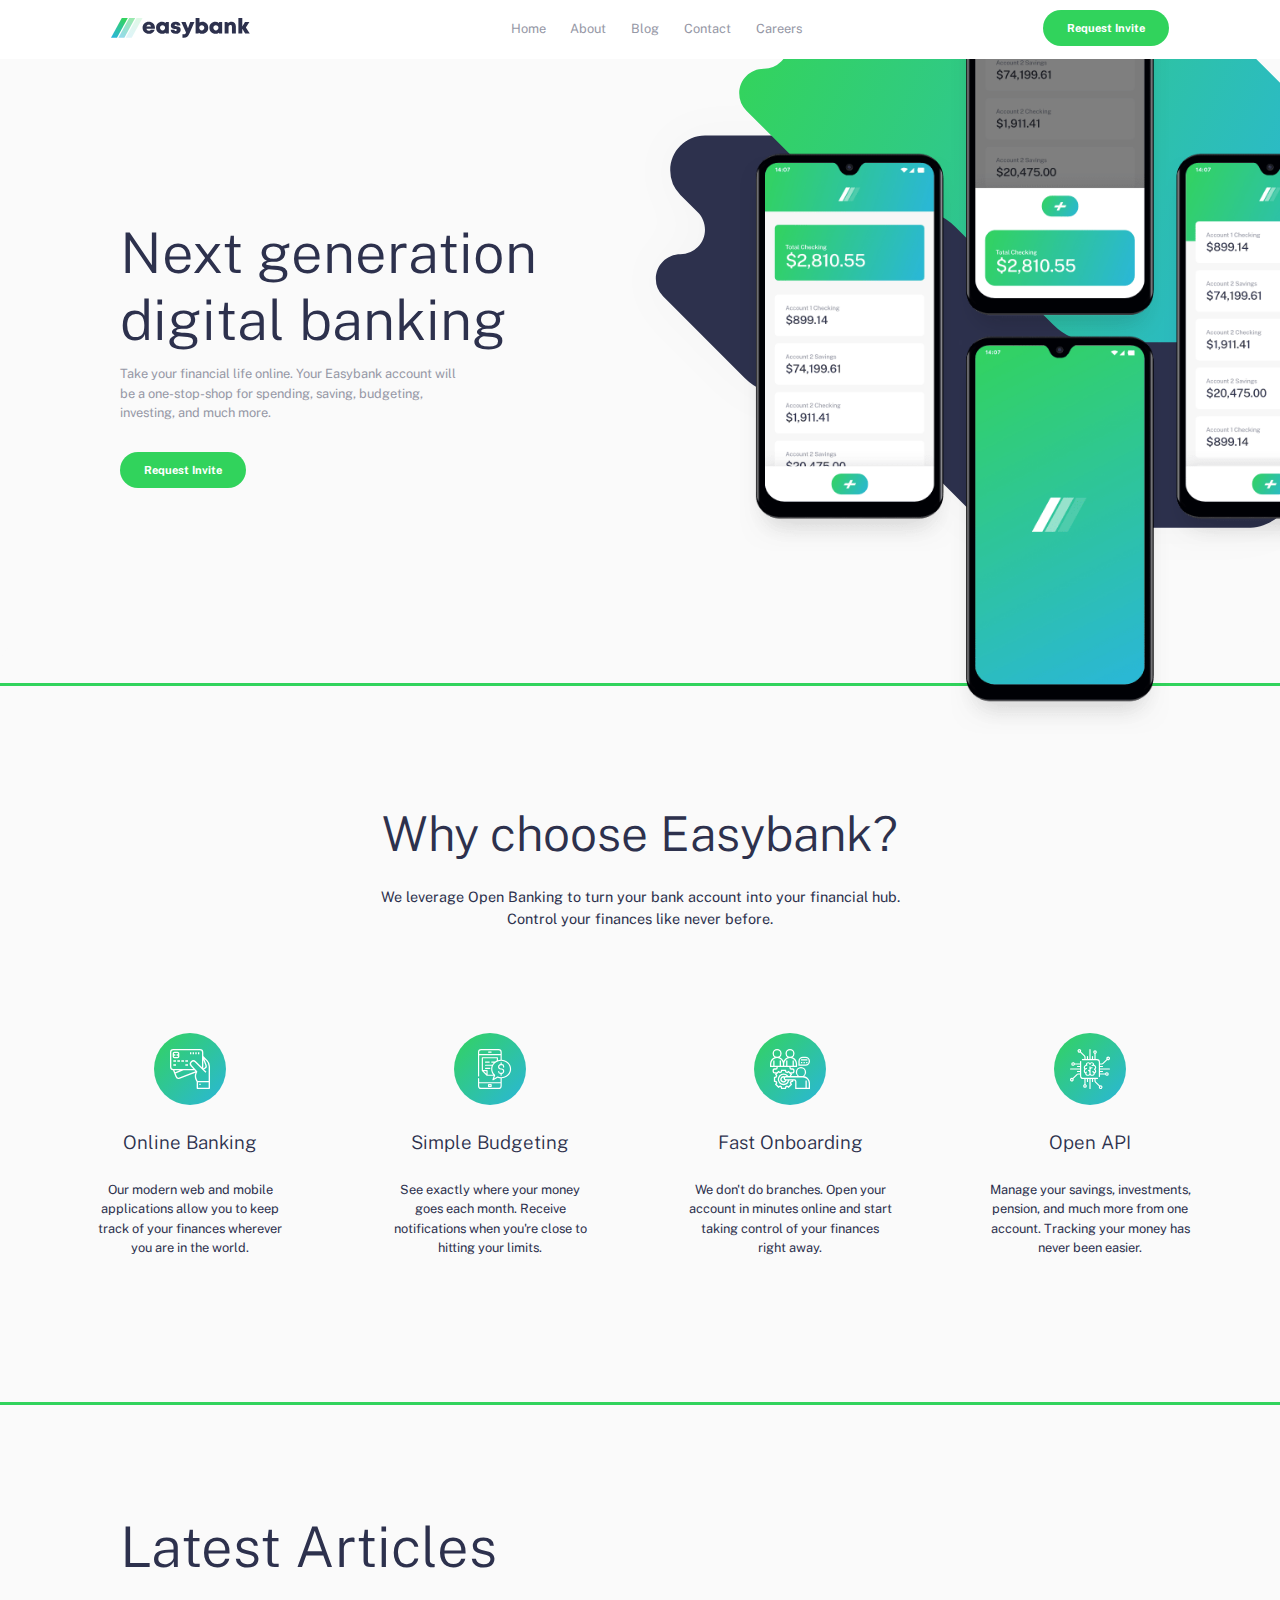
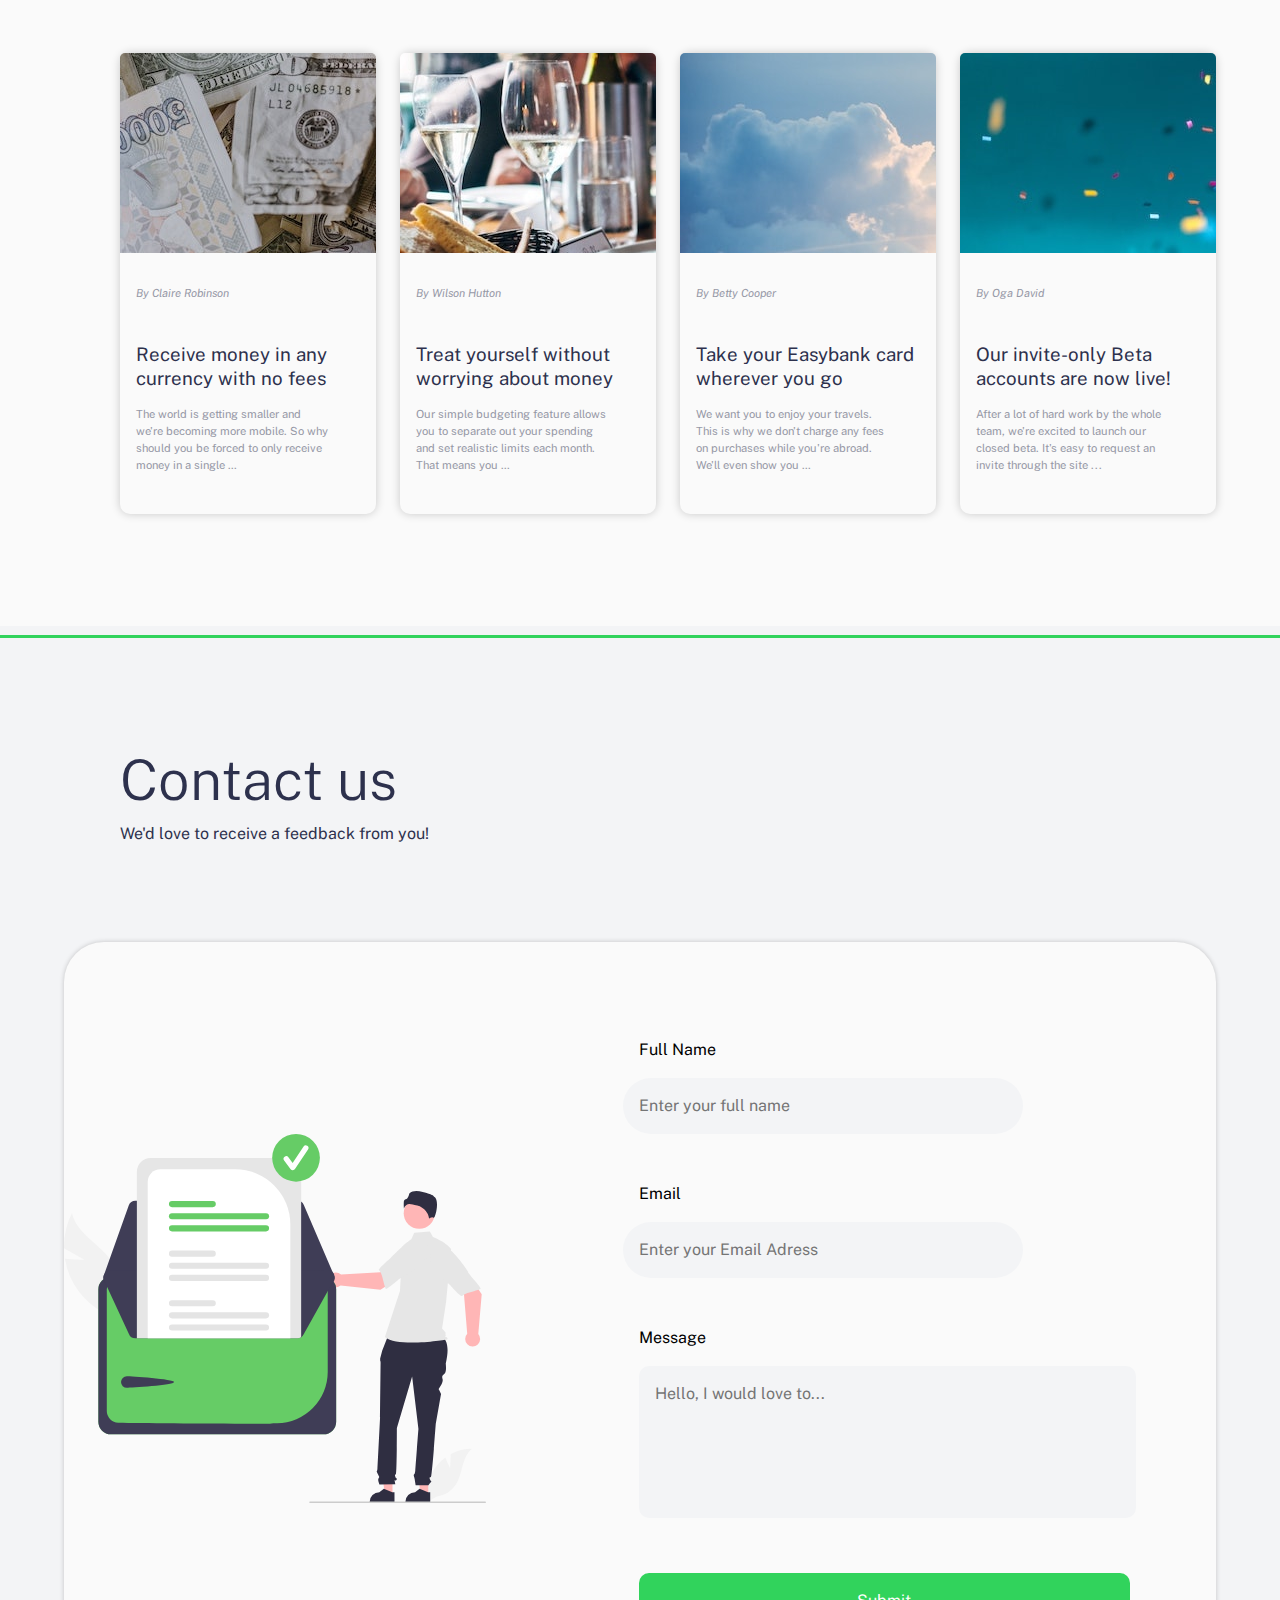
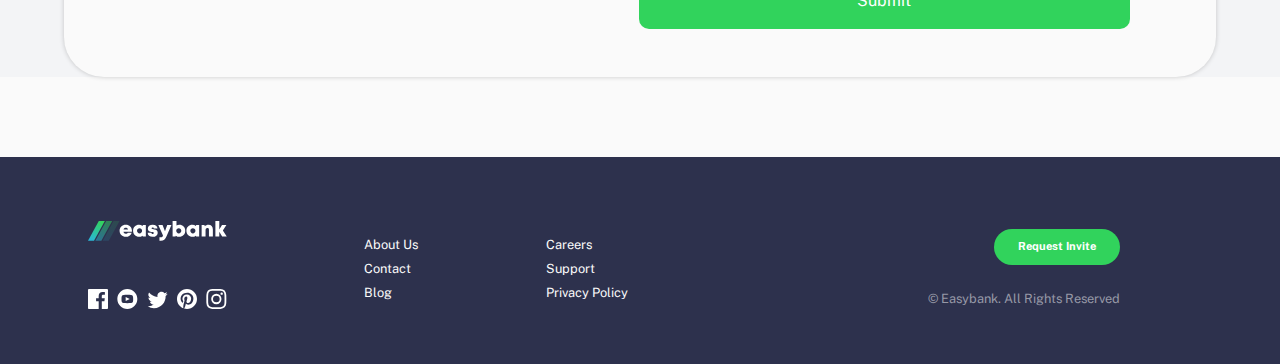
<file: fem-easybank/index.html>
<!DOCTYPE html>
<html lang="en">

<head>
    <meta charset="UTF-8">
    <meta http-equiv="X-UA-Compatible" content="IE=edge">
    <meta name="viewport" content="width=device-width, initial-scale=1.0">
    <title>Easybank landing page</title>
    <link rel="icon" href="images/icon-api.svg">
    <link rel="stylesheet" href="style.css">
    <!-- Google font -->
    <link href="https://fonts.googleapis.com/css2?family=Public+Sans:wght@300;400;700&display=swap" rel="stylesheet">
    <!-- Css animations -->
    <link rel="stylesheet" href="https://cdnjs.cloudflare.com/ajax/libs/animate.css/4.1.1/animate.min.css" />
</head>

<body>
    <!-- Navigation  -->
    <nav id="nav">
        <div class="navbar" id="navbar">
            <div>
                <a href="#"><img src="images/logo.svg" alt="logo" aria-label="logo"></a>
            </div>
            <div class="navlist">
                <ul>
                    <l1><a href="#">Home</a></l1>
                    <l1><a href="#about-us">About</a></l1>
                    <l1><a href="#blog">Blog</a></l1>
                    <l1><a href="#contact-us">Contact</a></l1>
                    <l1><a href="#footer">Careers</a></l1>
                </ul>
            </div>
            <div>
                <button class="nav-button">Request Invite</button>
            </div>

            <button class="menu">
                <img class="menu-btn" src="images/icon-hamburger.svg" alt="Menu">
                <img class="close-btn" src="images/icon-close.svg" alt="Menu">
            </button>
        </div>
    </nav>

    <main>

        <section id="home">
            <div class="home">
                <div class="home-left">
                    <h1>Next generation <br> digital banking</h1>
                    <p>Take your financial life online. Your Easybank account will be a one-stop-shop for spending, saving, budgeting, investing, and much more.</p>
                    <button class="home-btn" href="#">Request Invite</button class="home-btn">
                </div>
                <div class="home-right">
                    <img class="phone-background" src="images/bg-intro-desktop.svg" alt="">
                    <img class="phone-mockup" src="images/image-mockups.png" alt="">
                </div>
            </div>
        </section>

        <section id="about-us">
            <div class="about-us">
                <h2>Why choose Easybank?</h2>
                <p class="about-paragraph">We leverage Open Banking to turn your bank account into your financial hub.
                    <br>
                    Control your finances like never before.
                </p>
                <div class="container">
                    <div class="about-card">
                        <img src="images/icon-online.svg" aria-label="online-banking" alt="online banking">
                        <h3>Online Banking</h3>
                        <p class="card-paragraph">Our modern web and mobile applications allow you to keep track of your finances 
                            wherever you are in the world.
                        </p>
                    </div>
                    <div class="about-card">
                        <img src="images/icon-budgeting.svg" alt="Simple Budgeting" aria-label="Simple Budgeting">
                        <h3>Simple Budgeting</h3>
                        <p class="card-paragraph">See exactly where your money goes each month. Receive notifications when you're 
                            close to hitting your limits.
                        </p>
                    </div>
                    <div class="about-card">
                        <img src="images/icon-onboarding.svg" alt="Fast Onboarding" aria-label="Fast onboarding">
                        <h3>Fast Onboarding</h3>
                        <p class="card-paragraph">
                            We don't do branches. Open your account in minutes online and start taking control 
                            of your finances right away.
                        </p>
                    </div>
                    <div class="about-card">
                        <img src="images/icon-api.svg" alt="Open API" aria-label="Open API">
                        <h3>Open API</h3>
                        <p class="card-paragraph">
                            Manage your savings, investments, pension, and much more from one account. Tracking 
                            your money has never been easier.
                        </p>
                    </div>
                </div>
            </div>
        </section>


        <section id="blog">
            <div class="blog">
                <h1>Latest Articles</h1>
                <div class="container blog-container">
                    <div class="blog-card">
                        <div class="blog-card-image-one"></div>
                       <div class="blog-card-text">
                        <p><em>By Claire Robinson</em></p>
                        <h3><a href="">Receive money in any currency with no fees</a></h3>
                        <p>The world is getting smaller and we're becoming more mobile. So why should you be 
                            forced to only receive money in a single …
                        </p>
                       </div>
    
                    </div>
                    <div class="blog-card">
                        <div class="blog-card-image-two"></div>
                        <div class="blog-card-text">
                            <p><em>By Wilson Hutton</em></p>
                        <h3><a href="">Treat yourself without <br> worrying about money</a></h3>
                        <p>Our simple budgeting feature allows you to separate out your spending and set 
                            realistic limits each month. That means you …
                        </p>
                        </div>
                    </div>
                    <div class="blog-card">
                        <div class="blog-card-image-three"></div>
                        <div class="blog-card-text">
                            <p><em>By Betty Cooper</em></p>
                        <h3><a href="">Take your Easybank card wherever you go</a></h3>
                        <p>
                            We want you to enjoy your travels. This is why we don't charge any fees on purchases 
                            while you're abroad. We'll even show you …
                        </p>
                        </div>
                    </div>
                    <div class="blog-card">
                        <div class="blog-card-image-four"></div>
                        <div class="blog-card-text">
                            <p><em>By Oga David</em></p>
                        <h3><a href="">Our invite-only Beta <br> accounts are now live!</a></h3>
                        <p>After a lot of hard work by the whole team, we're excited to launch our closed beta. 
                            It's easy to request an invite through the site ...
                        </p>
                        </div>
                    </div>
                </div>
            </div>
        </section>


        <section id="contact-us">
            <div class="contact-us">
                <h1>Contact us</h1>
                <p>We'd love to receive a feedback from you!</p>
            </div>
            <div class="contact-flex">
                <div class="contact-right">
                    <img src="images/undraw_message_sent_re_q2kl.svg" alt="">
                </div>
                <div class="contact-details">
                    <form action="mailto:davidoga08@gmail.com" method="post" enctype="text/plain">
                        <div class="user-details">
                            <div class="input-box">
                                <span class="details">Full Name</span>
                                <input type="text" placeholder="Enter your full name">
                            </div>
                            <div class="input-box">
                                <span class="details">Email</span>
                                <input type="email" placeholder="Enter your Email Adress">
                            </div>
                            <div class="input-box">
                                <label class="details">Message</label><br>
                                <textarea placeholder="Hello, I would love to..." id="#" cols="50" rows="5"></textarea>
                            </div>
                            <div class="input-box">
                                <input placeholder="Send" type="submit" name="Send">
                            </div>
                            
                        </div>
                    </form>
                </div>
            </div>
        </section>


        <footer id="footer">
            <div class="footer">
                <div class="footer-grid-one">
                    <a href="#"><img src="images/logo_white.svg" alt="Logo" aria-label="Logo" href="#"></a>
                    <div class="social-links">
                        <a href="https://www.facebook.com/campaign/landing.php?&campaign_id=1652975230&extra_1=s%7Cc%7C318263867454%7Ce%7Cfacebook%20login%7C&placement=&creative=318263867454&keyword=facebook%20login&partner_id=googlesem&extra_2=campaignid%3D1652975230%26adgroupid%3D71931259148%26matchtype%3De%26network%3Dg%26source%3Dnotmobile%26search_or_content%3Ds%26device%3Dc%26devicemodel%3D%26adposition%3D%26target%3D%26targetid%3Dkwd-1409285535%26loc_physical_ms%3D1010294%26loc_interest_ms%3D%26feeditemid%3D%26param1%3D%26param2%3D&gclid=EAIaIQobChMI2aexqff3-QIVAYxoCR2HhgqDEAAYASAAEgJi9fD_BwE"><img src="images/icon-facebook.svg" alt="Facebook" aria-label="Facebook"></a>
                        <a href="https://www.youtube.com/"><img src="images/icon-youtube.svg" alt="Youtube" aria-label="Youtube"></a>
                        <a href="https://twitter.com/home?utm_source=homescreen&utm_medium=shortcut"><img src="images/icon-twitter.svg" alt="Twitter" aria-label="Twitter"></a>
                        <a href="https://www.pinterest.com/"><img src="images/icon-pinterest.svg" alt="Pinterest" aria-label="Pinterest"></a>
                        <a href="https://www.instagram.com/accounts/login/"><img src="images/icon-instagram.svg" alt="Instagram" aria-label="Instagram"></a>
                    </div>
                </div>
                <div class="footer-grid-two">
                    <div class="footer-nav">
                        <div class="footer-nav-left">
                            <p><a href="#about-us">About Us</a></p>
                            <p><a href="#contact-us">Contact</a></p>
                            <p><a href="#blog">Blog</a></p>
                        </div>
                        <div class="footer-nav-right">
                            <p><a href="#">Careers</a></p>
                            <p><a href="#">Support</a></p>
                            <p><a href="#">Privacy Policy</a></p>
                        </div>
                    </div>
                </div>
                <div class="footer-grid-three">
                    <button class="nav-button footer-button">Request Invite</button>
                    <p>&#169 Easybank. All Rights Reserved</p>
                </div>
            </div>
            </footer>

    </main>

    <script src="main.js"></script>
</body>

</html>
</file>
<file: fem-easybank/style.css>
/* Setting up important properties. */

:root {
    /* 
    color palette  
    */
    --green-clr: hsl(136, 65%, 51%);
    --cyan-clr: hsl(192, 70%, 51%);
    --dark-blue-clr: hsl(233, 26%, 24%);
    --white: hsl(0, 0%, 100%);
    --grayish-blue: hsl(233, 8%, 62%);
    --light-grey: hsl(0, 0%, 98%);
    --light-grayish-blue: hsl(220, 16%, 96%);
    padding: 0;
    margin: 0;
    box-sizing: border-box;
    list-style: none;
}


/* Andy bell css reset here  */


/* Box sizing rules */

*,
*::before,
*::after {
    box-sizing: border-box;
}


/* Remove default margin */

body,
h1,
h2,
h3,
h4,
p,
figure,
blockquote,
dl,
dd {
    margin: 0;
}

a {
    text-decoration: none;
}


/* Remove list styles on ul, ol elements with a list role, which suggests default styling will be removed */

ul[role='list'],
ol[role='list'] {
    list-style: none;
}


/* Set core root defaults */

html,
html:focus-within {
    scroll-behavior: smooth;
}


/* Set core body defaults */

body {
    min-height: 100vh;
    text-rendering: optimizeSpeed;
    line-height: 1.5;
}


/* A elements that don't have a class get default styles */

a:not([class]) {
    text-decoration-skip-ink: auto;
}


/* Make images easier to work with */

img,
picture {
    max-width: 100%;
    display: block;
}


/* Inherit fonts for inputs and buttons */

input,
button,
textarea,
select {
    font: inherit;
}


/* Remove all animations, transitions and smooth scroll for people that prefer not to see them */

@media (prefers-reduced-motion: reduce) {
    html:focus-within {
        scroll-behavior: auto;
    }
    *,
    *::before,
    *::after {
        animation-duration: 0.01ms !important;
        animation-iteration-count: 1 !important;
        transition-duration: 0.01ms !important;
        scroll-behavior: auto !important;
    }
}


/* Andy bell css reset ends  */


/* Main styling starts here */

body,
html {
    font-family: 'Public Sans', sans-serif;
    overflow-x: hidden;
}

body {
    background-color: var(--light-grey);
}

section {
    margin-left: 120px;
}

button:hover {
    cursor: pointer;
}


/* Navigation styling starts here */

.navbar {
    display: flex;
    position: fixed;
    width: 100vw;
    z-index: 1111111;
    justify-content: space-around;
    align-items: center;
    padding-bottom: 3px;
    background-color: var(--white);
    transition: all .2s ease-in-out;
}

.nav-button,
.home-btn {
    border: none;
    font-size: .7rem;
    font-weight: 700;
    color: var(--white);
    padding: .6rem 1.5rem;
    border-radius: 30px;
    background-color: var(--green-clr);
    transition: all .3s ease-in-out;
}

.nav-button:hover,
.nav-button:focus {
    background-color: hsl(136, 100%, 50%);
}

.navlist a {
    color: var(--grayish-blue);
    font-size: .8rem;
    margin-right: 1.3rem;
    position: relative;
    transition: .3s;
}

.navlist a:hover {
    color: black;
}

.navlist a::after {
    content: '';
    position: absolute;
    left: 0;
    bottom: -8px;
    background-color: var(--green-clr);
    height: 3px;
    width: 0%;
    transition: .3s;
}

.navlist a:hover::after,
.navlist a:focus::after {
    width: 100%;
}

.menu {
    display: none;
}


/* .menu-btn {
    display: none;
}

.close-btn {
    display: none;
} */


/* Navigation styling ends here */


/* Body styling starts here */


/* Home styling starts here */

.home-right img {
    position: absolute;
    right: -100px;
    top: -50px;
    z-index: 1;
}

.home-left {
    padding-top: 220px;
}

.box-shadow {
    box-shadow: 0 5px 5px 0 rgba(0, 0, 0, .2);
}

.phone-background {
    width: 60%;
}

.phone-mockup {
    width: 50%;
}

.home-left h1 {
    font-size: 3.5rem;
    font-weight: 300;
    color: var(--dark-blue-clr);
    width: 500px;
    line-height: 1.2;
    margin-bottom: 10px;
}

.home-left p {
    width: 350px;
    font-size: .8rem;
    color: var(--grayish-blue);
}

.home-btn {
    margin-top: 30px;
}

.home-btn:hover,
.home-btn:focus {
    background-color: hsl(136, 100%, 50%);
}


/* Home styling ends here */


/* About us styling starts here */

#about-us {
    background-color: var(--light-grey);
    margin-left: 0;
    margin-top: 150px;
    z-index: -1;
    border-top-left-radius: 30px;
    border-top-right-radius: 30px;
}

.about-us h2 {
    padding-top: 10rem;
    text-align: center;
    font-size: 2rem;
    font-weight: 300;
    color: var(--dark-blue-clr);
    font-size: 3rem;
    padding-bottom: 1rem;
    position: relative;
}

.about-us h2::after {
    content: '';
    height: 3px;
    position: absolute;
    left: 0;
    bottom: 12.5rem;
    width: 100%;
    background-color: var(--green-clr);
}

.about-us h3 {
    font-weight: 300;
    color: var(--dark-blue-clr);
    padding-bottom: 1.5rem;
}

.about-us p {
    font-size: .9rem;
    text-align: center;
    color: var(--dark-blue-clr);
    font-size: .8rem;
}

.about-us .about-paragraph {
    text-align: center;
    font-size: .9rem;
    margin-bottom: 5rem;
}

.container {
    display: grid;
    content: '';
    align-items: center;
    justify-content: center;
    gap: 3rem;
    margin-left: 4rem;
    margin-right: 4rem;
    grid-template-columns: 1fr 1fr 1fr 1fr;
}

.about-card {
    text-align: center;
    border-radius: 50px;
    transition: all .5s ease-in-out;
    margin-bottom: 6rem;
}

.about-card:hover,
.about-card:focus {
    background-color: var(--white);
    box-shadow: 0px 5px 30px 0 rgba(0, 0, 0, .2);
    transform: scale(1.1);
}

.card-paragraph {
    padding-bottom: 2.5rem;
    padding-left: 1.5rem;
    padding-right: 1.5rem;
}

.about-card img {
    display: inline-block;
    padding-top: 1.5rem;
    padding-bottom: 1rem;
}


/* About us styling ends here */


/* Blog section sytling starts */

#blog {
    padding-top: 7rem;
}

.blog h1 {
    font-size: 3.5rem;
    font-weight: 300;
    color: var(--dark-blue-clr);
    position: relative;
}

.blog h1::after {
    content: '';
    height: 3px;
    position: absolute;
    left: -8rem;
    bottom: 11.5rem;
    width: 130%;
    background-color: var(--green-clr);
}

.blog-card-image-one,
.blog-card-image-two,
.blog-card-image-three,
.blog-card-image-four {
    background-size: cover;
    height: 200px;
    margin-bottom: 2rem;
    border-top-left-radius: 5px;
    border-top-right-radius: 5px;
}

.blog-card-image-one {
    background: url(../fem-easybank/images/image-currency.jpg);
}

.blog-card-image-two {
    background: url(../fem-easybank/images/image-restaurant.jpg);
}

.blog-card-image-three {
    background: url(../fem-easybank/images/image-plane.jpg);
}

.blog-card-image-four {
    background: url(../fem-easybank/images/image-confetti.jpg);
}

.blog-container {
    gap: 1.5rem;
    margin-left: 0;
    margin-top: 4rem;
    padding-bottom: 4rem;
}

.blog-card {
    border-radius: 10px;
    box-shadow: 0 0px 10px 0 rgba(0, 0, 0, .2);
    margin-bottom: 3rem;
    transition: all .3s ease-in-out;
}

.blog-card:hover,
.blog-card:focus {
    transform: scale(1.1);
}

.blog-card em {
    font-size: .7rem;
}

.blog-card-text {
    padding-left: 1rem;
}

.blog-card h3 {
    font-weight: 400;
    line-height: 1.3;
    padding-bottom: 1rem;
}

.blog-card h3 a {
    color: var(--dark-blue-clr);
    transition: all .2s ease-in-out;
}

.blog-card h3 a:hover,
.blog-card h3 a:focus {
    color: var(--green-clr);
}

.blog-card p {
    font-size: .7rem;
    color: var(--grayish-blue);
    padding-right: 3rem;
    padding-bottom: 2.5rem;
}


/* Blog secion styling ends */


/* Contact us styling starts */

#contact-us {
    background-color: var(--light-grayish-blue);
    margin-left: 0;
}

.contact-us {
    margin-left: 120px;
}

.contact-us h1 {
    font-size: 3.5rem;
    font-weight: 300;
    color: var(--dark-blue-clr);
    padding-top: 7rem;
    position: relative;
}

.contact-us p {
    margin-bottom: 6rem;
    color: var(--dark-blue-clr);
    font-weight: 400;
}

.contact-us h1::after {
    content: '';
    height: 3px;
    position: absolute;
    left: -8rem;
    bottom: 11.5rem;
    width: 130%;
    background-color: var(--green-clr);
}

.contact-flex {
    display: flex;
    border-radius: 50px;
    background-color: var(--light-grey);
    border-radius: 40px;
    margin-right: 4rem;
    margin-left: 4rem;
    box-shadow: 0 0px 5px 0 rgba(0, 0, 0, .2);
}

.contact-right img {
    width: 80%;
    margin-top: 12rem;
    margin-right: 0;
}

.user-details {
    margin-top: 6rem;
    margin-right: 5rem;
}

.details,
textarea {
    margin-left: 3rem;
}

.input-box {
    padding-bottom: 3rem;
}

input[type=text],
input[type=email] {
    border: none;
    margin-top: 1rem;
    padding: 1rem;
    background-color: var(--light-grayish-blue);
    width: 400px;
    border-radius: 30px;
    margin-left: 2rem;
    margin-right: 3rem;
}

input[type=submit] {
    padding: 1rem;
    width: 90%;
    background-color: var(--green-clr);
    border: none;
    border-radius: 10px;
    color: var(--white);
    margin-left: 3rem;
    transition: all .3s ease-in-out;
}

input[type=submit]:hover,
input[type=submit]:focus {
    background-color: hsl(136, 100%, 50%);
}

textarea {
    border: none;
    background-color: var(--light-grayish-blue);
    border-radius: 10px;
    margin-top: 1rem;
    padding: 1rem;
    resize: none;
}


/* contact us styling ends */


/* Footer styling starts here */

#footer {
    background-color: var(--dark-blue-clr);
    margin-top: 5rem;
}


/* footer styling ends here */

.footer {
    display: grid;
    content: '';
    grid-template-columns: 1fr 1fr 2fr;
    padding-bottom: 3rem;
    padding-top: 4rem;
    place-items: center;
    justify-content: center;
}

.social-links img {
    display: inline-block;
    margin-top: 3rem;
    padding-right: 5px;
}

.social-links img:hover,
.social-links img:focus {
    position: relative;
    bottom: 3px;
}

.footer-nav {
    display: flex;
}

.footer-nav-left {
    margin-right: 8rem;
}

.footer-grid-one img {
    cursor: pointer;
}

.footer-grid-two {
    margin-left: 2rem;
}

.footer-grid-two a {
    color: var(--light-grey);
    font-size: .8rem;
    transition: .3;
}

.footer-grid-two a:hover,
.footer-grid-two a:focus {
    color: var(--green-clr);
}

.footer-grid-three p {
    color: var(--grayish-blue);
    font-size: .8rem;
}

.footer-grid-three {
    text-align: end;
    margin-left: 8rem;
}

.footer-button {
    margin-bottom: 1.5rem;
}


/* Body styling ends here */


/* Main styling ends here */


/* Media queries start here */

@media(max-width: 1190px) {
    .footer {
        grid-template-columns: 1fr 1fr 1fr;
    }
    .footer-grid-three {
        margin-left: 5rem;
    }
}

@media(max-width: 1024px) {
    section {
        margin-left: 50px;
    }
    .phone-background {
        width: 65%;
    }
    .phone-mockup {
        width: 60%;
    }
    .container {
        grid-template-columns: 1fr 1fr;
        column-gap: 8rem;
        row-gap: 2rem;
        margin-left: 7rem;
        margin-right: 7rem;
    }
    .home-left h1 {
        font-size: 3rem;
    }
}

@media(max-width: 900px) {
    #about-us {
        margin-top: 30px;
    }
    .blog-container {
        margin-left: 3.3rem;
    }
    .footer-grid-three {
        margin-top: 2rem;
        margin-left: 9rem;
        text-align: start;
    }
    .footer-grid-three button {
        float: left;
    }
    .footer {
        grid-template-columns: 1fr 1fr;
    }
    .footer-grid-three p {
        display: inline-block;
    }
}

@media(max-width: 800px) {
    .home-left {
        padding-top: 150px;
    }
    .home-left h1 {
        font-size: 2.5rem;
    }
    .home-left p {
        font-size: .7rem;
    }
    .footer-grid-three {
        margin-left: 7.5rem;
    }
    .blog-container {
        column-gap: 5rem;
    }
    .about-us h2::after {
        bottom: 11rem;
    }
}

@media(max-width: 768px) {
    .container {
        column-gap: 5rem;
        margin-left: 4rem;
        margin-right: 4rem;
    }
    .blog-container {
        margin-left: 1rem;
    }
}

@media(max-width: 720px) {
    .home-left p {
        width: 45%;
    }
    .phone-mockup {
        width: 63%;
    }
}

@media(max-width: 680px) {
    input[type=submit] {
        width: 60%;
    }
    textarea {
        width: 75%;
    }
    .footer-grid-three {
        margin-left: 6rem;
    }
    .footer-nav-left {
        margin-right: 4rem;
    }
}

@media(max-width: 635px) {
    .home-right img {
        top: 0px;
    }
    .home-left h1 {
        font-size: 2.2rem;
    }
    .blog-container {
        column-gap: 2rem;
    }
    .footer-grid-three {
        margin-left: 5rem;
    }
    .menu {
        background: transparent;
        border: none;
        display: block;
    }
    .close-btn {
        display: none;
        padding: .1em;
        height: 50%;
    }
    .menu-btn {
        display: block;
        /* padding: .5em; */
        transition: all .3s ease-in-out;
    }
    .menu-btn:hover,
    .menu-btn:focus {
        cursor: pointer;
    }
    .nav-button {
        display: none;
    }
    .navlist ul {
        display: flex;
        flex-direction: column;
        position: absolute;
        top: -15rem;
        left: 0;
        margin-left: 1rem;
        margin-right: 1rem;
        width: 95vw;
        padding-left: 1.3rem;
        text-align: center;
        justify-content: center;
        border-radius: 10px;
        background-color: var(--white);
        box-shadow: 0px 5px 7px 0 rgba(0, 0, 0, .2);
        padding-top: 2rem;
        padding-bottom: 2rem;
        transition: all .4s ease-in-out;
    }
    .navlist a {
        color: var(--dark-blue-clr);
        margin-bottom: 5rem;
    }
    .navlist li {
        margin-bottom: 2rem;
    }
    .navlist a::after {
        content: '';
    }
    .navbar {
        padding-top: 10px;
        padding-bottom: 10px;
    }
}

@media(max-width: 600px) {
    .container {
        grid-template-columns: 1fr;
    }
    .footer {
        grid-template-columns: 1fr;
        text-align: center;
        padding-bottom: 1rem;
    }
    .footer-nav {
        flex-direction: column;
        text-align: center;
        justify-content: center;
    }
    .footer-nav-left {
        margin-right: 0;
    }
    .footer img {
        display: inline-block;
    }
    .about-card {
        background-color: var(--white);
        box-shadow: 0px 5px 30px 0 rgba(0, 0, 0, .2);
    }
    .footer-grid-three {
        text-align: center;
    }
    .footer-grid-two {
        margin-left: 0;
    }
    .footer-grid-three {
        text-align: center;
        margin-left: 0;
        display: flex;
        flex-direction: column-reverse;
    }
    .footer-button {
        display: inline-block;
        margin-top: 2rem;
    }
    .social-links {
        margin-bottom: 2rem;
    }
}

@media(max-width: 425px) {
    section {
        margin-left: 0;
    }
    .phone-background {
        left: 0;
        width: 100%;
    }
    .phone-mockup {
        left: 0;
        width: 100%;
    }
    .home-right .phone-mockup {
        top: -110px;
    }
    .home-left {
        margin-top: 18rem;
        text-align: center;
    }
    .navlist ul {
        width: 90vw;
        margin-left: 1.3rem;
    }
    .home-left h1 {
        padding-right: 4.2rem;
    }
    .home-left p {
        width: 100%;
        font-size: .8rem;
        padding-left: 2rem;
        padding-right: 2rem;
    }
    .about-us h2 {
        font-size: 2.2rem;
        padding-top: 5rem;
    }
    .about-us h2::after {
        bottom: 7rem;
    }
    .about-us .about-paragraph {
        padding-right: 3rem;
        padding-left: 3rem;
        font-size: .8rem;
    }
    .blog h1 {
        font-size: 2.5rem;
        font-weight: 300;
        text-align: center;
    }
    .blog h1::after,
    .contact-us h1::after {
        bottom: 9rem;
        width: 150%;
    }
    .contact-us {
        margin-left: 0;
        text-align: center;
    }
    .contact-us h1 {
        font-size: 2.6rem;
    }
    .contact-us p {
        font-size: .8rem;
        margin-bottom: 0;
    }
    .blog-container {
        margin-left: 4rem;
    }
    #contact-us {
        background-color: var(--white);
    }
    .contact-flex {
        border-radius: 0;
        background-color: var(--white);
        border-radius: 40px;
        margin-right: 0;
        margin-left: 0;
        box-shadow: none;
    }
    input[type=text],
    input[type=email] {
        width: 350px;
    }
    #footer {
        margin-top: 0;
    }
    input[type=submit] {
        margin-bottom: 2rem;
    }
    .user-details {
        margin-top: 1.5rem;
    }
}

@media(max-width: 375px) {
    .container {
        margin-left: 2rem;
        margin-right: 2rem;
    }
    input[type=text],
    input[type=email] {
        width: 300px;
    }
    .about-us h2 {
        line-height: 1.2;
    }
    .home-right .phone-mockup {
        top: -90px;
    }
}

@media(max-width: 375px) {
    .navlist ul {
        margin-left: 1rem;
    }
}


/* Media queries end here */
</file>
